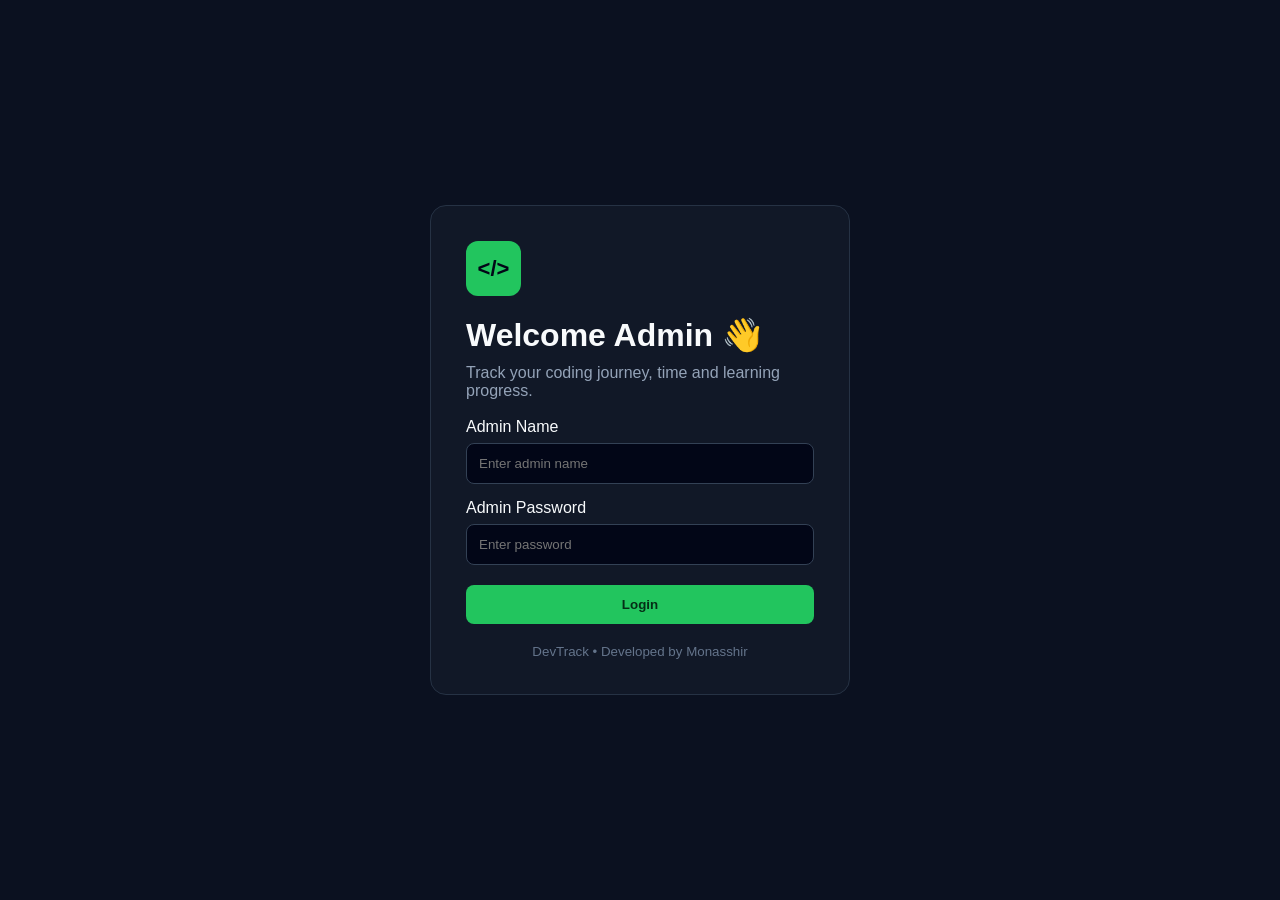
<file: templates/index.html>
<!DOCTYPE html>
<html lang="en">

<head>
    <meta charset="UTF-8">
    <meta name="viewport" content="width=device-width, initial-scale=1.0">

    <title>DevTrack</title>

    <link rel="stylesheet" href="/static/style.css">
</head>

<body class="login-page">

    <div class="login-box">

        <div class="logo">&lt;/&gt;</div>

        <h1>Welcome Admin 👋</h1>

        <p>Track your coding journey, time and learning progress.</p>

        <form id="loginForm">

            <label>Admin Name</label>

            <input
                type="text"
                id="adminName"
                placeholder="Enter admin name"
                autocomplete="username"
                required
            >

            <label>Admin Password</label>

            <input
                type="password"
                id="password"
                placeholder="Enter password"
                autocomplete="current-password"
                required
            >

            <button type="submit" class="btn full-btn">
                Login
            </button>

        </form>

        <p id="message"></p>

        <small>DevTrack • Developed by Monasshir</small>

    </div>

    <script src="/static/script.js"></script>

</body>
</html>
</file>
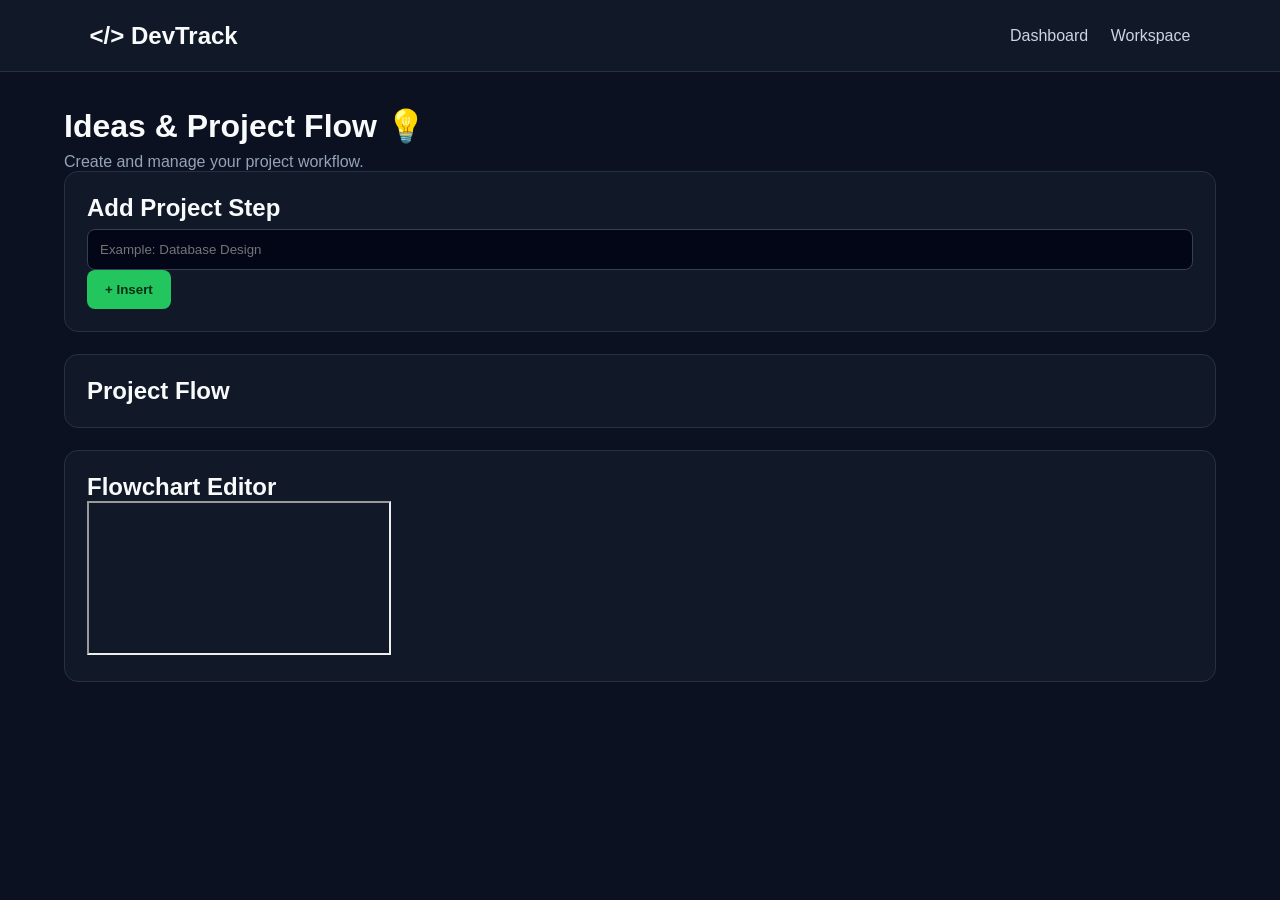
<file: templates/ideas.html>
<!DOCTYPE html>
<html lang="en">

<head>

    <meta charset="UTF-8">

    <meta name="viewport" content="width=device-width, initial-scale=1.0">

    <title>Project Flow</title>

    <link rel="stylesheet" href="/static/style.css">

</head>


<body>

<nav>

    <h2>&lt;/&gt; DevTrack</h2>

    <div>

        <a href="/contribution">Dashboard</a>

        <a href="/workspace">Workspace</a>

    </div>

</nav>


<main class="container">

    <div class="page-title">

        <h1>Ideas & Project Flow 💡</h1>

        <p>Create and manage your project workflow.</p>

    </div>


    <div class="card">

        <h2>Add Project Step</h2>

        <div class="add-flow">

            <input
                id="stepTitle"
                placeholder="Example: Database Design"
            >

            <button id="addStepBtn" class="btn">

                + Insert

            </button>

        </div>

    </div>


    <div class="card">

        <h2>Project Flow</h2>

        <div id="projectFlow"></div>

    </div>


    <div class="card">

        <h2>Flowchart Editor</h2>

        <iframe
            src="https://embed.diagrams.net/?embed=1&ui=atlas&spin=1"
            class="drawio"
        ></iframe>

    </div>

</main>


<script src="/static/script.js"></script>

</body>

</html>
</file>
<file: static/style.css>
* {
    box-sizing: border-box;
    margin: 0;
    padding: 0;
}

body {
    font-family: Arial, sans-serif;
    background: #0b1120;
    color: #f8fafc;
}

a {
    color: #cbd5e1;
    text-decoration: none;
    margin-left: 18px;
}

a:hover {
    color: #22c55e;
}

nav {
    min-height: 72px;
    background: #111827;
    border-bottom: 1px solid #263244;

    display: flex;
    justify-content: space-between;
    align-items: center;

    padding: 12px 7%;
}

.brand {
    display: flex;
    align-items: center;
    gap: 10px;
}

.brand h2 {
    color: #22c55e;
}

.brand span {
    color: #94a3b8;
    font-size: 13px;
}

.container {
    width: 90%;
    max-width: 1250px;
    margin: auto;
    padding: 35px 0;
}

.card,
.stat-card {
    background: #111827;
    border: 1px solid #263244;
    border-radius: 14px;
    padding: 22px;
}

.card {
    margin-bottom: 22px;
}

.muted,
.page-title p {
    color: #94a3b8;
    margin-top: 8px;
}

/* LOGIN */

.login-page {
    min-height: 100vh;

    display: flex;
    justify-content: center;
    align-items: center;
}

.login-box {
    width: 420px;
    max-width: 92%;

    background: #111827;
    border: 1px solid #263244;

    padding: 35px;
    border-radius: 16px;
}

.logo {
    width: 55px;
    height: 55px;

    display: flex;
    justify-content: center;
    align-items: center;

    background: #22c55e;
    color: #020617;

    border-radius: 12px;

    font-size: 22px;
    font-weight: bold;

    margin-bottom: 20px;
}

.login-box h1 {
    margin-bottom: 10px;
}

.login-box p {
    color: #94a3b8;
    margin-bottom: 18px;
}

.login-box small {
    display: block;
    text-align: center;
    color: #64748b;
    margin-top: 20px;
}

/* FORM */

label {
    display: block;
    margin-top: 15px;
}

input,
textarea,
select {
    width: 100%;

    background: #020617;
    color: white;

    border: 1px solid #334155;

    padding: 12px;

    border-radius: 8px;

    margin-top: 7px;
}

input:focus,
textarea:focus,
select:focus {
    outline: none;
    border-color: #22c55e;
}

.btn {
    background: #22c55e;
    color: #052e16;

    border: none;

    padding: 12px 18px;

    border-radius: 8px;

    font-weight: bold;

    cursor: pointer;
}

.btn:hover {
    opacity: 0.9;
}

.full-btn {
    width: 100%;
    margin-top: 20px;
}

.secondary {
    background: #3b82f6;
    color: white;
}

.logout-btn {
    background: transparent;
    border: 1px solid #ef4444;
    color: #f87171;

    padding: 8px 12px;

    border-radius: 7px;

    cursor: pointer;

    margin-left: 10px;
}

/* STATS */

.stats {
    display: grid;

    grid-template-columns: repeat(4, 1fr);

    gap: 16px;

    margin: 25px 0;
}

.stat-card h2 {
    color: #22c55e;
    font-size: 27px;
}

.stat-card p {
    color: #94a3b8;
    margin-top: 7px;
}

/* DATE CLOCK */

.section-header {
    display: flex;
    justify-content: space-between;
    align-items: center;

    gap: 20px;
}

.live-date {
    display: flex;
    gap: 10px;
}

.clock-box,
.date-box {
    background: #020617;
    border: 1px solid #334155;

    padding: 10px;

    border-radius: 8px;

    font-size: 13px;
}

/* HEATMAP */

.heatmap {
    display: grid;

    grid-template-columns: repeat(18, 18px);

    gap: 6px;

    margin-top: 25px;

    overflow-x: auto;
}

.heatmap-box {
    width: 18px;
    height: 18px;

    border-radius: 3px;
}

.level-0 {
    background: #1e293b;
}

.level-1 {
    background: #166534;
}

.level-2 {
    background: #22c55e;
}

.level-3 {
    background: #86efac;
}

/* LANGUAGE */

.language-grid {
    display: grid;

    grid-template-columns: repeat(3, 1fr);

    gap: 15px;

    margin-top: 20px;
}

.language-card {
    background: #1e293b;

    padding: 20px;

    border-radius: 12px;

    cursor: pointer;

    transition: 0.2s;

    border: 1px solid transparent;
}

.language-card:hover {
    transform: translateY(-4px);
    border-color: #22c55e;
}

.language-card p {
    color: #94a3b8;
    margin-top: 7px;
}

.language-meta {
    margin-top: 15px;
    font-size: 13px;
    color: #cbd5e1;
}

.add-language {
    display: flex;
    gap: 10px;
    margin-top: 25px;
}

.add-language .btn {
    margin-top: 7px;
}

/* WORKSPACE */

.workspace-header {
    background: #111827;

    border: 1px solid #263244;

    border-radius: 14px;

    padding: 22px;

    display: flex;

    justify-content: space-between;

    align-items: center;

    margin-bottom: 18px;
}

.workspace-header p,
.timer-box p {
    color: #94a3b8;
}

.timer-box {
    text-align: right;
}

.timer-box h2 {
    color: #22c55e;
    font-size: 28px;
}

.timer-box small {
    color: #64748b;
}

.controls {
    display: flex;
    gap: 10px;
    margin-bottom: 18px;
}

.workspace-layout {
    display: grid;

    grid-template-columns: 2fr 1fr;

    gap: 20px;
}

.editor-card {
    grid-row: span 2;
}

.editor-title {
    display: flex;
    justify-content: space-between;
    align-items: center;
}

#languageBadge {
    background: #2563eb;
    padding: 7px 10px;
    border-radius: 7px;
}

.code-details {
    display: grid;

    grid-template-columns: 1fr 1fr;

    gap: 10px;

    margin-top: 15px;
}

#codeArea {
    height: 420px;

    resize: vertical;

    font-family: Monaco, Consolas, monospace;

    line-height: 1.5;

    margin-top: 15px;
}

.editor-actions {
    display: flex;
    align-items: center;
    gap: 15px;
    margin-top: 10px;
}

.saved-code-item {
    background: #1e293b;

    padding: 12px;

    border-radius: 8px;

    margin-top: 10px;

    cursor: pointer;
}

.saved-code-item:hover {
    border: 1px solid #22c55e;
}

.saved-code-item small {
    color: #94a3b8;
}

#topicList label {
    display: block;

    background: #1e293b;

    padding: 10px;

    border-radius: 7px;

    margin-top: 8px;
}

#topicList input {
    width: auto;
    margin-right: 8px;
}

.progress-bar {
    width: 100%;
    height: 10px;

    background: #020617;

    border-radius: 10px;

    overflow: hidden;

    margin-top: 10px;
}

#progressFill {
    height: 100%;
    width: 0%;

    background: #22c55e;
}

/* FLOW EDITOR */

.flow-topbar {
    display: flex;
    gap: 10px;
}

.flow-topbar input {
    margin-top: 0;
}

.flow-editor {
    display: grid;

    grid-template-columns: 180px 1fr;

    margin-top: 20px;

    min-height: 600px;

    border: 1px solid #334155;
}

.flow-tools {
    background: #020617;

    padding: 15px;

    border-right: 1px solid #334155;
}

.flow-tools h3 {
    margin-bottom: 15px;
}

.flow-tools button {
    width: 100%;

    margin-bottom: 10px;

    background: #1e293b;

    color: white;

    border: 1px solid #334155;

    padding: 10px;

    border-radius: 7px;

    cursor: pointer;
}

.flow-tools button:hover {
    border-color: #22c55e;
}

.flow-canvas {
    position: relative;

    min-height: 600px;

    overflow: hidden;

    background-color: #0b1120;

    background-image:
        linear-gradient(#172033 1px, transparent 1px),
        linear-gradient(90deg, #172033 1px, transparent 1px);

    background-size: 25px 25px;
}

.canvas-hint {
    color: #64748b;

    position: absolute;

    top: 20px;
    left: 20px;
}

.flow-shape {
    position: absolute;

    min-width: 120px;

    padding: 15px;

    background: #1e293b;

    border: 2px solid #22c55e;

    color: white;

    text-align: center;

    cursor: move;

    user-select: none;
}

.flow-shape.selected {
    border-color: #facc15;
}

.shape-start {
    border-radius: 30px;
}

.shape-process {
    border-radius: 5px;
}

.shape-decision {
    transform: rotate(45deg);

    width: 100px;
    height: 100px;

    display: flex;
    align-items: center;
    justify-content: center;
}

.shape-decision span {
    transform: rotate(-45deg);
}

.flow-line {
    position: absolute;

    height: 3px;

    background: #22c55e;

    transform-origin: left center;

    pointer-events: none;
}

.saved-flow-item {
    display: flex;

    justify-content: space-between;

    background: #1e293b;

    padding: 12px;

    border-radius: 8px;

    margin-top: 10px;
}

/* RESPONSIVE */

@media (max-width: 950px) {

    .stats {
        grid-template-columns: repeat(2, 1fr);
    }

    .workspace-layout {
        grid-template-columns: 1fr;
    }

    .editor-card {
        grid-row: auto;
    }

}

@media (max-width: 700px) {

    nav {
        flex-direction: column;
        gap: 15px;
    }

    .section-header {
        flex-direction: column;
        align-items: flex-start;
    }

    .language-grid {
        grid-template-columns: repeat(2, 1fr);
    }

    .flow-editor {
        grid-template-columns: 1fr;
    }

    .flow-tools {
        border-right: none;
        border-bottom: 1px solid #334155;
    }

}

@media (max-width: 500px) {

    .stats,
    .language-grid,
    .code-details {
        grid-template-columns: 1fr;
    }

    .workspace-header {
        flex-direction: column;
        align-items: flex-start;
    }

    .timer-box {
        text-align: left;
        margin-top: 15px;
    }

    .add-language,
    .flow-topbar {
        flex-direction: column;
    }

}
</file>
